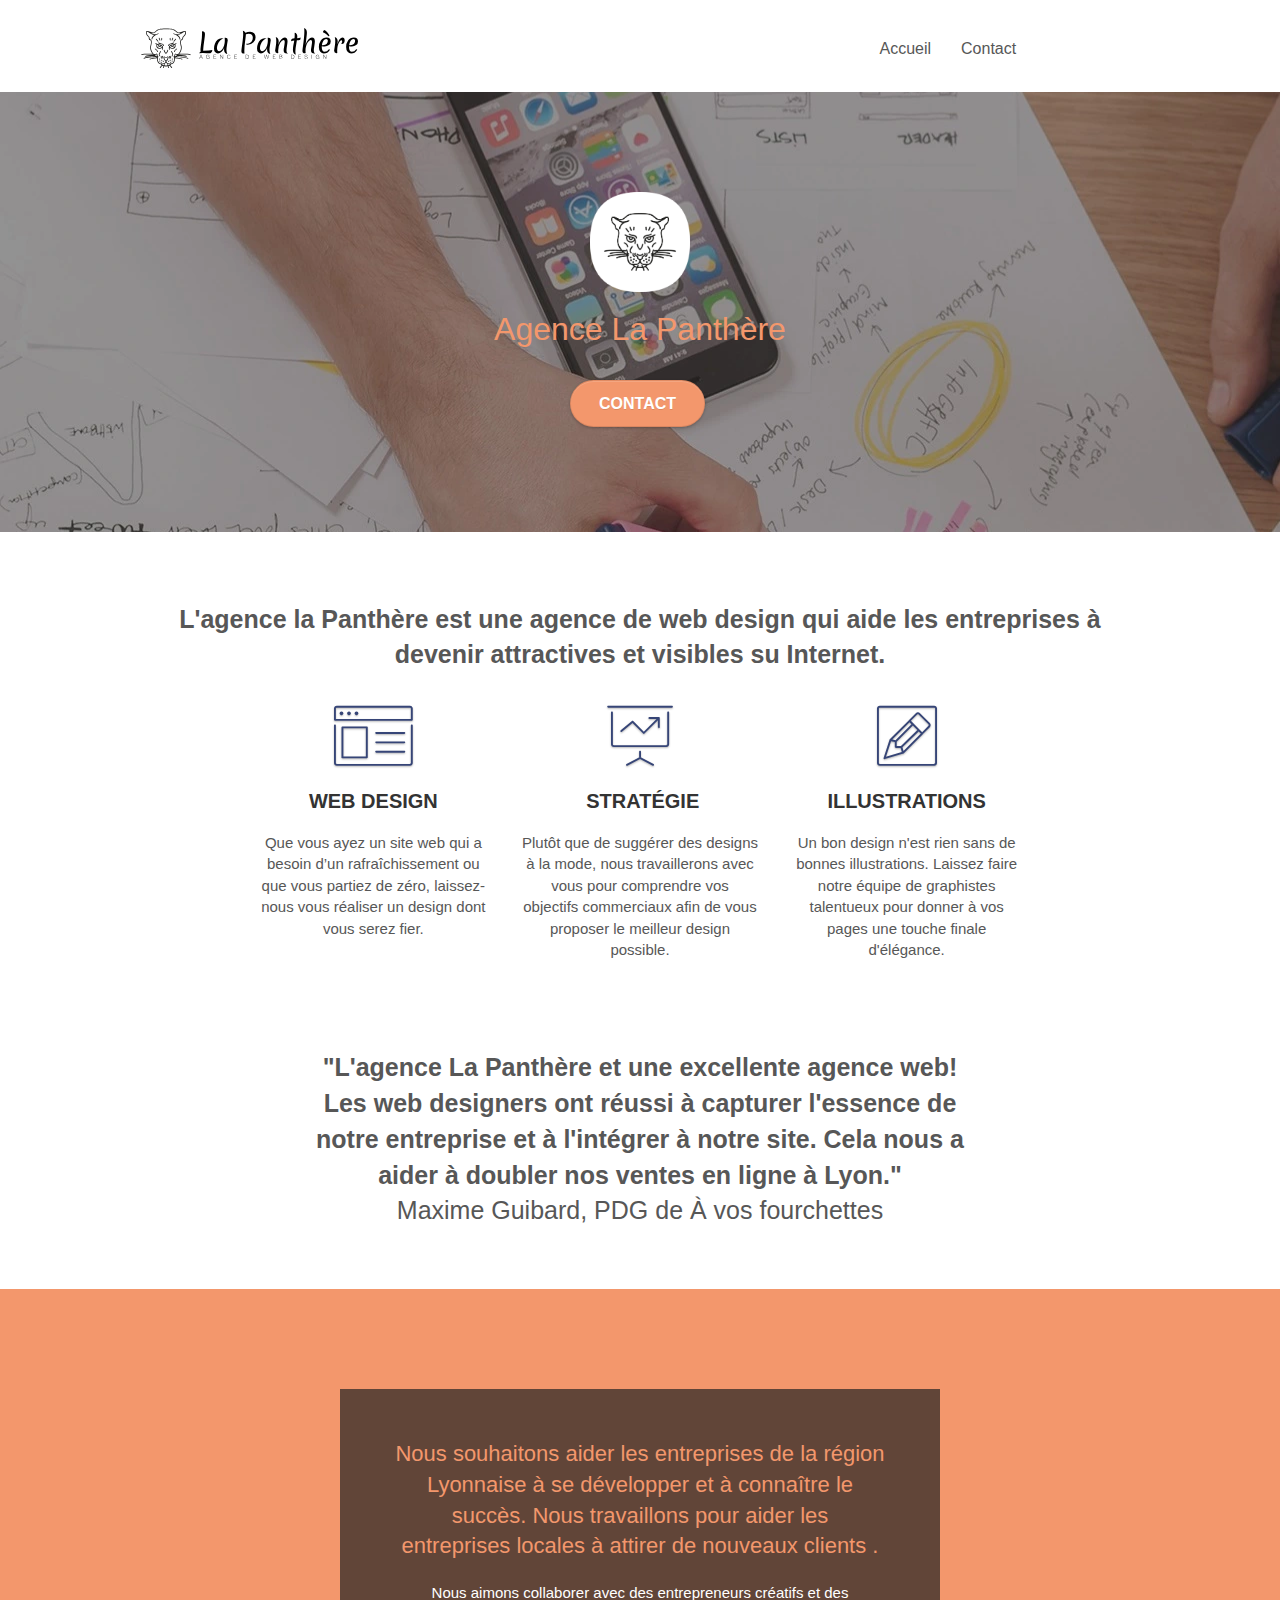
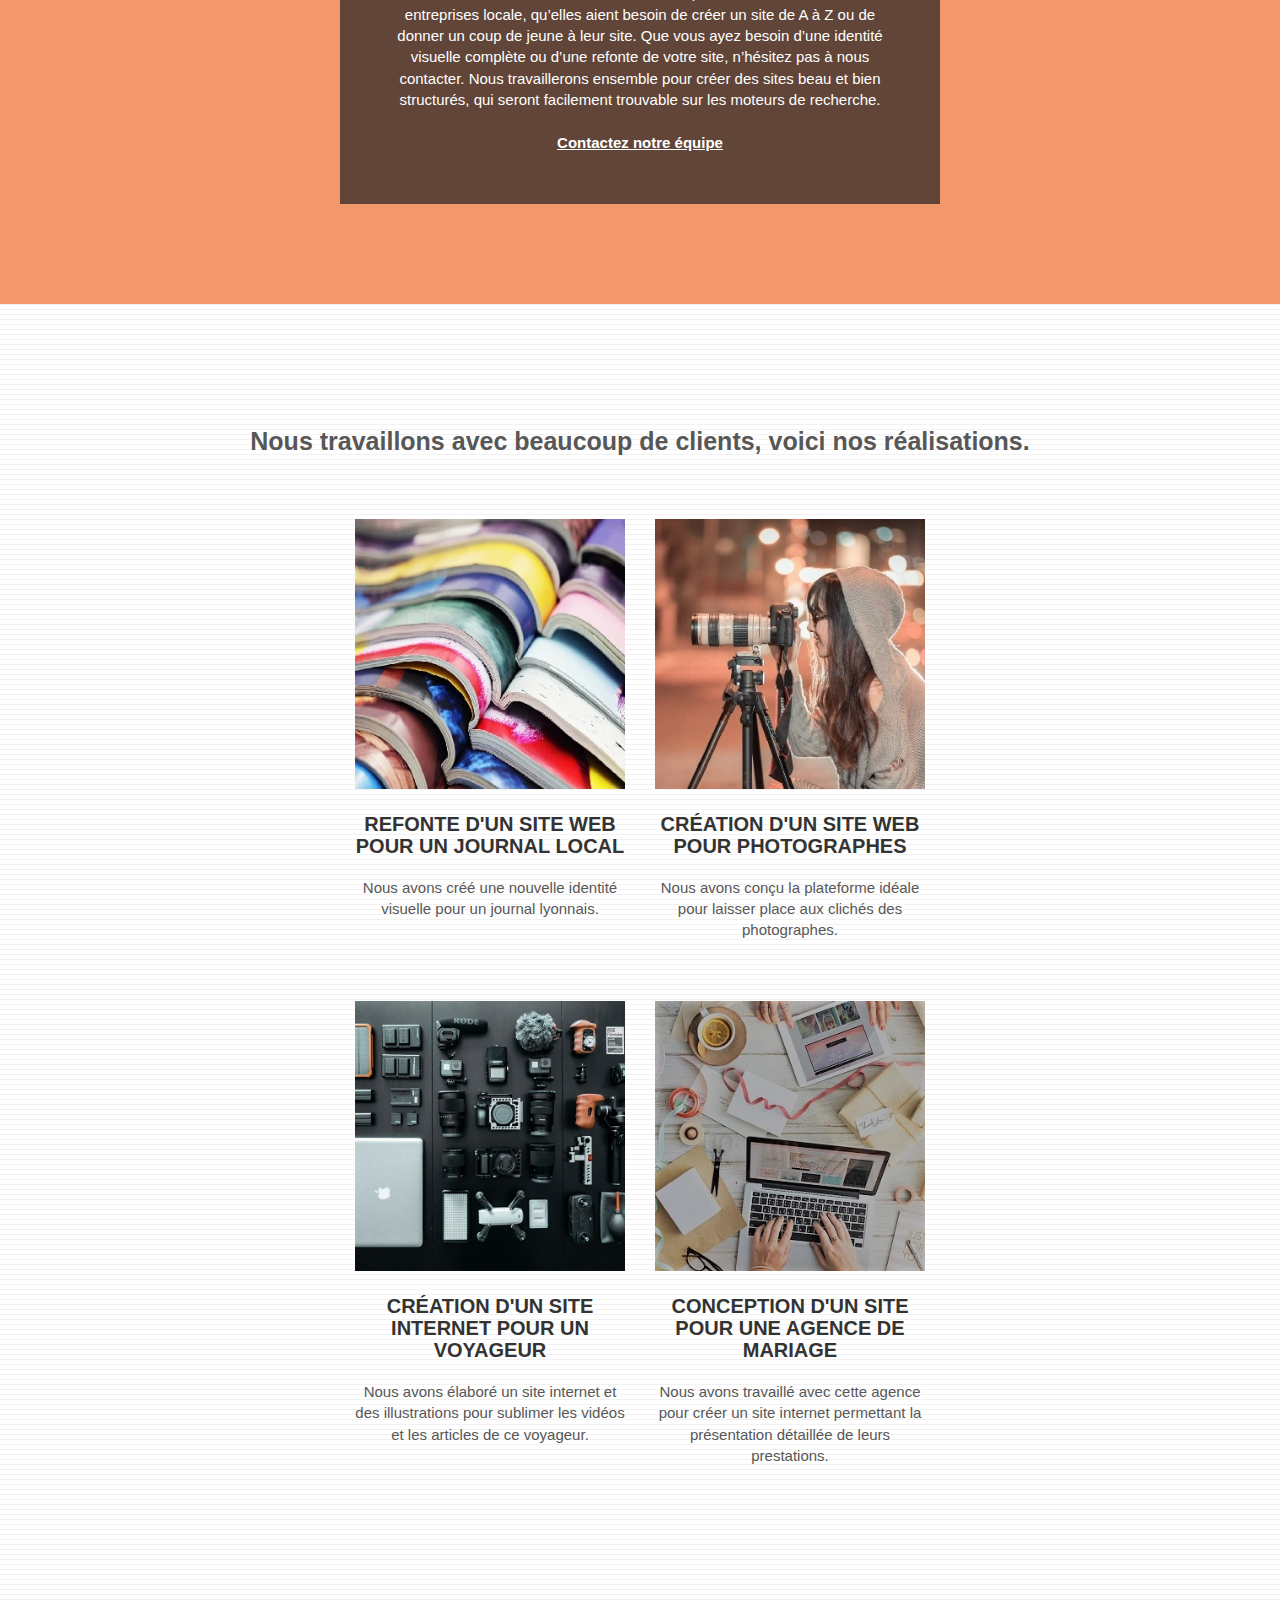
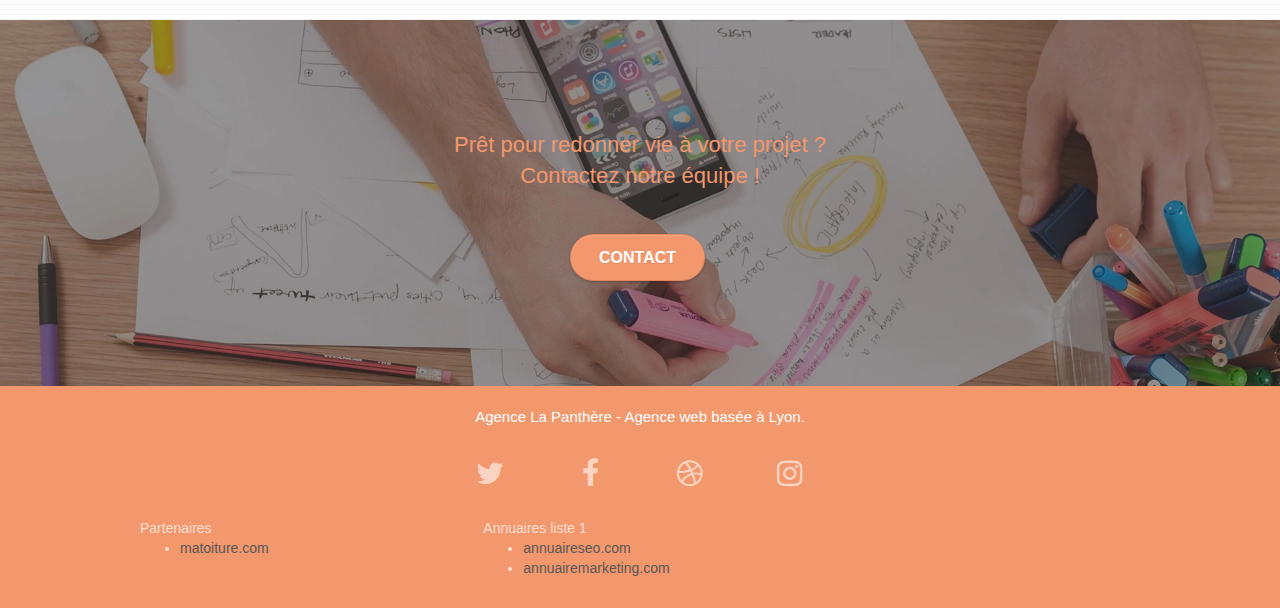
<file: index.html>
<!doctype html>
<html lang="fr">
<head>
    <meta charset="utf-8">
    <meta name="keywords" content="seo, google, site web, site internet, agence design paris, agence design, agence design,agence design,agence design,agence design,agence design,agence design,agence design,agence design">
    <meta name="description" content="L'agence la Panthère est une agence de web design qui aide les entreprises à devenir attractives et visibles su Internet.">
    <meta name="viewport" content="width=device-width, initial-scale=1.0, viewport-fit=cover">
    <link rel="shortcut icon" type="image/png" href="img/favicon.jpg">
    
	<link rel="stylesheet" type="text/css" href="./css/bootstrap.css">
	<link rel="stylesheet" type="text/css" href="./css/style.css">
	<link rel="stylesheet" type="text/css" href="./css/font-awesome.css">
	<link rel="stylesheet" type="text/css" href="./css/et-line.css">
	
    
	<script src="./js/jquery-2.1.0.js"></script>
	<script src="./js/bootstrap.js"></script>
	<script src="./js/blocs.js"></script>
	<script src="./js/jquery.touchSwipe.js" defer></script>
	<script src="./js/gmaps.js"></script>

    <title>Agence Web Design | La Panthère</title>

    
<!-- Analytics -->
 
<!-- Analytics END -->
    
</head>
<body>
<!-- Principal conteneur -->
<div class="page-container">
    
<!-- bloc-0 -->
<header class="bloc bgc-white l-bloc " id="bloc-0">
	<div class="container bloc-sm">

		<nav class="navbar row">
			<div class="navbar-header">
				<a class="navbar-brand" href="index.html"><img src="img/agence-la-panthere-monochrome.svg" alt="Logo et titre de La Panthère, agence de web design" height="40" /></a>
				<button id="nav-toggle" type="button" class="ui-navbar-toggle navbar-toggle" data-toggle="collapse" data-target=".navbar-1">
					<span class="sr-only">Toggle navigation</span><span class="icon-bar"></span><span class="icon-bar"></span><span class="icon-bar"></span>
				</button>
			</div>
			<div class="collapse navbar-collapse navbar-1 special-dropdown-nav">
				<ul class="site-navigation nav navbar-nav">
					<li>
						<a href="index.html">Accueil</a>
					</li>
					<li>
						<a href="contact.html">Contact</a>
					</li>
				</ul>
			</div>
		</nav>
	</div>
</header>
<!-- bloc-0 END -->

<main>
	<!-- bloc-1-presentation -->
	<div class="bloc bgc-dark-slate-blue bg-banniere d-bloc bg-t-edge bloc-bg-texture texture-paper b-parallax" id="bloc-1-hero">
		<div class="container bloc-lg">
			<div class="row tight-width-whitespace">
				<div class="col-sm-12">
					<img src="img/logo.png" class="center-block image-resize-mode" width="100" alt="Logo de La Panthère, agence de web design" />
					<h1 class="text-center hero-bloc-text tc-white ">
						Agence La Panthère
					</h1>
					<div class="text-center">
						<a href="contact.html" class="btn btn-lg btn-clean btn-rd cta-hero btn-atomic-tangerine" id="cta-hero">Contact</a>
					</div>
				</div>
			</div>
		</div>
	</div>
	<!-- bloc-1-presentation END -->

	<!-- bloc-2-services -->
	<div class="bloc bgc-white l-bloc" id="bloc-2-services">
		<div class="container bloc-md">
			<div class="row">
				<div class="col-sm-12 text-center">
					<h2 class="explanatory-paragraph">L'agence la Panthère est une agence de web design qui aide les entreprises à devenir attractives et visibles su Internet.</h2>
				</div>
			</div>
			<div class="row voffset-lg med-width-whitespace">
				<div class="col-sm-4">
					<div class="text-center">
						<span class="et-icon-browser sm-shadow icon-dark-slate-blue icons icon-lg"></span>
					</div>
					<h3 class="mg-md text-center">
						Web design
					</h3>
					<p class="text-center ">
						Que vous ayez un site web qui a besoin d&rsquo;un rafraîchissement ou que vous partiez de zéro, laissez-nous vous réaliser un design dont vous serez fier.
					</p>
				</div>
				<div class="col-sm-4">
					<div class="text-center">
						<span class="et-icon-presentation sm-shadow icon-dark-slate-blue icons icon-lg"></span>
					</div>
					<h3 class="mg-md text-center">
						&nbsp;Stratégie
					</h3>
					<p class="text-center ">
						Plutôt que de suggérer des designs à la mode, nous travaillerons avec vous pour comprendre vos objectifs commerciaux afin de vous proposer le meilleur design possible.<br>
					</p>
				</div>
				<div class="col-sm-4">
					<div class="text-center">
						<span class="et-icon-edit sm-shadow icon-dark-slate-blue icons icon-lg"></span>
					</div>
					<h3 class="mg-md text-center">
						Illustrations
					</h3>
					<p class="text-center ">
						Un bon design n'est rien sans de bonnes illustrations. Laissez faire notre équipe de graphistes talentueux pour donner à vos pages une touche finale d'élégance.
					</p>
				</div>
			</div>
			<div class="row voffset-lg voffset">
				<div class="col-xs-12 col-md-8 col-md-offset-2 text-center">
					<p class="explanatory-paragraph">"L'agence La Panthère et une excellente agence web! Les web designers ont réussi à capturer l'essence de notre entreprise et à l'intégrer à notre site. Cela nous a aider à doubler nos ventes en ligne à Lyon."<br> <span class="author">Maxime Guibard, PDG de À vos fourchettes</span></p>

				</div>
			</div>
		</div>
	</div>
	<!-- bloc-2-services END -->

	<!-- bloc-3-what-i-do -->
	<div class="bloc tc-white bgc-atomic-tangerine bg-presentation d-bloc bloc-bg-texture texture-paper b-parallax" id="bloc-3-what-i-do">
		<div class="container bloc-lg">
			<div class="row tight-width-whitespace black-background">
				<div class="col-sm-12">
					<h2 class="mg-md text-center tc-white">
						Nous souhaitons aider les entreprises de la région Lyonnaise à se développer et à connaître le succès. Nous travaillons pour aider les entreprises locales à attirer de nouveaux clients .<br>
					</h2>
					<p class="text-center white">
						Nous aimons collaborer avec des entrepreneurs créatifs et des entreprises locale, qu’elles aient besoin de créer un site de A à Z ou de donner un coup de jeune à leur site. Que vous ayez besoin d’une identité visuelle complète ou d’une refonte de votre site, n’hésitez pas à nous contacter. Nous travaillerons ensemble pour créer des sites beau et bien structurés, qui seront facilement trouvable sur les moteurs de recherche. <br><br><a class="ltc-white bold-link" href="contact.html">Contactez notre équipe</a><br>
					</p>
				</div>
			</div>
		</div>
	</div>
	<!-- bloc-3-what-i-do END -->

	<!-- bloc-4-portfolio -->
	<div class="bloc bgc-white bg-lines-h2-bg bg-repeat l-bloc" id="bloc-4-portfolio">
		<div class="container bloc-lg">
			<div class="row">
				<div class="col-sm-12 text-center">
					<h2 class="explanatory-paragraph">Nous travaillons avec beaucoup de clients, voici nos réalisations.</h2>
				</div>
			</div>
			<div class="row tight-width-whitespace portfolio-row">
				<div class="col-sm-6">
					<a href="#" data-lightbox="img/1.webp" data-gallery-id="gallery-1" data-caption="Refonte d'un site web pour un journal local" data-frame="snapshot-lb"><img src="img/1.webp" alt="photo de livres empilés" class="img-responsive portfolio-thumb" /></a>
					<h3 class="mg-md text-center">
						Refonte d'un site web pour un journal local
					</h3>
					<p class="text-center">
						Nous avons créé une nouvelle identité visuelle pour un journal lyonnais.
					</p>
				</div>
				<div class="col-sm-6">
					<a href="#" data-lightbox="img/2.webp" data-gallery-id="gallery-1" data-caption="Création d'un site web pour photographes" data-frame="snapshot-lb"><img src="img/2.webp" class="img-responsive portfolio-thumb" alt="illustration d'une photographe avec sont appareil photo" /></a>
					<h3 class="mg-md text-center">
						Création d'un site web pour photographes
					</h3>
					<p class="text-center">
						Nous avons conçu la plateforme idéale pour laisser place aux clichés des photographes.
					</p>
				</div>
			</div>
			<div class="row tight-width-whitespace portfolio-row">
				<div class="col-sm-6">
					<a href="#" data-lightbox="img/3.webp" data-gallery-id="gallery-1" data-caption="Création d'un site internet pour un voyageur" data-frame="snapshot-lb"><img src="img/3.webp" class="img-responsive portfolio-thumb" alt="illustration d'équipement optique, d'un drone et d'un ordinateur portable"/></a>
					<h3 class="mg-md text-center">
						Création d'un site internet pour un voyageur
					</h3>
					<p class="text-center">
						Nous avons élaboré un site internet et des illustrations pour sublimer les vidéos et les articles de ce voyageur.
					</p>
				</div>
				<div class="col-sm-6">
					<a href="#" data-lightbox="img/4.webp" data-gallery-id="gallery-1" data-caption="Conception d'un site pour une agence de mariage" data-frame="snapshot-lb"><img src="img/4.webp" class="img-responsive portfolio-thumb" alt="plan d'un bureau vu du dessus" /></a>
					<h3 class="mg-md text-center">
						Conception d'un site pour une agence de mariage
					</h3>
					<p class="text-center">
						Nous avons travaillé avec cette agence pour créer un site internet permettant la présentation détaillée de leurs prestations.
					</p>
				</div>
			</div>
		</div>
	</div>
	<!-- bloc-4-portfolio END -->

	<!-- bloc-5-cta -->
	<div class="bloc bgc-dark-slate-blue bg-banniere d-bloc bloc-bg-texture texture-paper" id="bloc-5-cta">
		<div class="container bloc-lg">
			<div class="row">
				<h2 class="mg-md text-center tc-white">
					Prêt pour redonner vie à votre projet ?<br>Contactez notre équipe !
				</h2>
				<div class="col-sm-12 text-center">
					<a href="contact.html" class="btn btn-atomic-tangerine btn-clean btn-rd btn-lg cta-hero">Contact</a>
				</div>
			</div>
		</div>
	</div>
	<!-- bloc-5-cta END -->
</main>

<!-- Footer - bloc-8 -->
<footer class="bloc bgc-atomic-tangerine d-bloc" id="bloc-8">
	<div class="container bloc-sm">
		<div class="row">
			<div class="col-sm-12">
				<p class="text-center white">
					Agence La Panthère - Agence web basée à Lyon.<br>
				</p>
				<div class="row row-no-gutters social">
					<div class="col-sm-3">
						<div class="text-center">
							<a class="social" href="index.html"><span class="fa fa-twitter icon-md"></span></a>
						</div>
					</div>
					<div class="col-sm-3">
						<div class="text-center">
							<a class="social" href="index.html"><span class="fa fa-facebook icon-md"></span></a>
						</div>
					</div>
					<div class="col-sm-3">
						<div class="text-center">
							<a class="social" href="index.html"><span class="fa fa-dribbble icon-md"></span></a>
						</div>
					</div>
					<div class="col-sm-3">
						<div class="text-center">
							<a class="social" href="index.html"><span class="fa fa-instagram icon-md"></span></a>
						</div>
					</div>
				</div>
				<div class="row">
					<div class="col-sm-4">
						Partenaires
							<ul>
								<li><a href="matoiture.com">matoiture.com</a></li>
							</ul>		
					</div>
					<div class="col-sm-4">
						Annuaires liste 1
						<ul>
							<li><a href="annuaireseo.com">annuaireseo.com</a></li>
							<li><a href="annuairemarketing.com">annuairemarketing.com</a></li>
						</ul>
					</div>
				</div>
			</div>
		</div>
	</div>
</footer>
<!-- Footer - bloc-8 END -->

</div>
<!-- Principal conteneur END -->
    

</body>
</html>
</file>
<file: css/style.css>
body {
    margin: 0;
    padding: 0;
    background: #FFF;
    overflow-x: hidden;
    -webkit-font-smoothing: antialiased;
    -moz-osx-font-smoothing: grayscale;
}

a,
button {
    transition: all .3s ease-in-out;
    outline: none!important;
}

a:hover {
    text-decoration: none;
    cursor: pointer;
}

#page-loading-blocs-notifaction {
    position: fixed;
    top: 0;
    bottom: 0;
    width: 100%;
    z-index: 100000;
    background: #FFFFFF url("../img/pageload-spinner.gif") no-repeat center center;
}

.bloc {
    width: 100%;
    clear: both;
    background: 50% 50% no-repeat;
    padding: 0 50px;
    -webkit-background-size: cover;
    -moz-background-size: cover;
    -o-background-size: cover;
    background-size: cover;
    position: relative;
}

.bloc .container {
    padding-left: 0;
    padding-right: 0;
}

.bloc-lg {
    padding: 100px 50px;
}

.bloc-md {
    padding: 50px;
}

.bloc-sm {
    padding: 20px 50px;
}

.bg-center,
.bg-l-edge,
.bg-r-edge,
.bg-t-edge,
.bg-b-edge,
.bg-tl-edge,
.bg-bl-edge,
.bg-tr-edge,
.bg-br-edge,
.bg-repeat {
    -webkit-background-size: auto!important;
    -moz-background-size: auto!important;
    -o-background-size: auto!important;
    background-size: auto!important;
}

.bg-repeat {
    background: repeat;
}

.bg-t-edge {
    background: top no-repeat;
}
.texture-paper::before {
    background: url("../img/texture-paper.png");
    background-size: 280px 280px;
}

.b-parallax {
    background-attachment: fixed;
}

.d-bloc {
    color: rgba(255, 255, 255, .7);
}

.d-bloc button:hover {
    color: rgba(255, 255, 255, .9);
}

.d-bloc .icon-round,
.d-bloc .icon-square,
.d-bloc .icon-rounded,
.d-bloc .icon-semi-rounded-a,
.d-bloc .icon-semi-rounded-b {
    border-color: rgba(255, 255, 255, .9);
}

.d-bloc .divider-h span {
    border-color: rgba(255, 255, 255, .2);
}

.d-bloc .a-btn,
.d-bloc .navbar a,
.d-bloc .navbar-brand,
.d-bloc a .icon-sm,
.d-bloc a .icon-md,
.d-bloc a .icon-lg,
.d-bloc a .icon-xl,
.d-bloc h1 a,
.d-bloc h2 a,
.d-bloc h3 a,
.d-bloc h4 a,
.d-bloc h5 a,
.d-bloc h6 a,
.d-bloc p a {
    color: rgba(255, 255, 255, .6);
}

.d-bloc .a-btn:hover,
.d-bloc .navbar a:hover,
.d-bloc .navbar-brand:hover,
.d-bloc a:hover .icon-sm,
.d-bloc a:hover .icon-md,
.d-bloc a:hover .icon-lg,
.d-bloc a:hover .icon-xl,
.d-bloc h1 a:hover,
.d-bloc h2 a:hover,
.d-bloc h3 a:hover,
.d-bloc h4 a:hover,
.d-bloc h5 a:hover,
.d-bloc h6 a:hover,
.d-bloc p a:hover {
    color: rgba(255, 255, 255, 1);
}

.d-bloc .navbar-toggle .icon-bar {
    background: rgba(255, 255, 255, 1);
}

.d-bloc .btn-wire,
.d-bloc .btn-wire:hover {
    color: rgba(255, 255, 255, 1);
    border-color: rgba(255, 255, 255, 1);
}

.d-bloc .panel {
    color: rgba(0, 0, 0, .5);
}

.d-bloc .panel button:hover {
    color: rgba(0, 0, 0, .7);
}

.d-bloc .panel icon {
    border-color: rgba(0, 0, 0, .7);
}

.d-bloc .panel .divider-h span {
    border-color: rgba(0, 0, 0, .1);
}

.d-bloc .panel .a-btn {
    color: rgba(0, 0, 0, .6);
}

.d-bloc .panel .a-btn:hover {
    color: rgba(0, 0, 0, 1);
}

.d-bloc .panel .btn-wire,
.d-bloc .panel .btn-wire:hover {
    color: rgba(0, 0, 0, .7);
    border-color: rgba(0, 0, 0, .3);
}

.d-bloc .panel,
.l-bloc {
    color: rgba(0, 0, 0, .5);
}

.d-bloc .panel button:hover,
.l-bloc button:hover {
    color: rgba(0, 0, 0, .7);
}

.l-bloc .icon-round,
.l-bloc .icon-square,
.l-bloc .icon-rounded,
.l-bloc .icon-semi-rounded-a,
.l-bloc .icon-semi-rounded-b {
    border-color: rgba(0, 0, 0, .7);
}

.d-bloc .panel .divider-h span,
.l-bloc .divider-h span {
    border-color: rgba(0, 0, 0, .1);
}

.d-bloc .panel .a-btn,
.l-bloc .a-btn,
.l-bloc .navbar a,
.l-bloc .navbar-brand,
.l-bloc a .icon-sm,
.l-bloc a .icon-md,
.l-bloc a .icon-lg,
.l-bloc a .icon-xl,
.l-bloc h1 a,
.l-bloc h2 a,
.l-bloc h3 a,
.l-bloc h4 a,
.l-bloc h5 a,
.l-bloc h6 a,
.l-bloc p a {
    color: rgba(0, 0, 0, .6);
}

.d-bloc .panel .a-btn:hover,
.l-bloc .a-btn:hover,
.l-bloc .navbar a:hover,
.l-bloc .navbar-brand:hover,
.l-bloc a:hover .icon-sm,
.l-bloc a:hover .icon-md,
.l-bloc a:hover .icon-lg,
.l-bloc a:hover .icon-xl,
.l-bloc h1 a:hover,
.l-bloc h2 a:hover,
.l-bloc h3 a:hover,
.l-bloc h4 a:hover,
.l-bloc h5 a:hover,
.l-bloc h6 a:hover,
.l-bloc p a:hover {
    color: rgba(0, 0, 0, 1);
}

.l-bloc .navbar-toggle .icon-bar {
    color: rgba(0, 0, 0, .6);
}

.d-bloc .panel .btn-wire,
.d-bloc .panel .btn-wire:hover,
.l-bloc .btn-wire,
.l-bloc .btn-wire:hover {
    color: rgba(0, 0, 0, .7);
    border-color: rgba(0, 0, 0, .3);
}

.voffset {
    margin-top: 30px;
}

.voffset-lg {
    margin-top: 80px;
}

.row-no-gutters {
    margin-right: 0;
    margin-left: 0;
}

.row.row-no-gutters > [class^="col-"],
.row.row-no-gutters > [class*=" col-"] {
    padding-right: 0;
    padding-left: 0;
}

#bloc-1-hero h1 {
    font-size: 32px;
}

.navbar {
    margin-bottom: 0;
    z-index: 1;
}

.navbar-brand {
    height: auto;
    padding: 3px 15px;
    font-size: 25px;
    font-weight: normal;
    font-weight: 600;
    line-height: 44px;
}

.navbar-brand img {
    max-height: 200px;
    margin: 0 5px 0 0;
    display: inline;
}

.navbar-brand img[src$=svg] {
    min-width: 100px;
}

.nav-center .navbar-brand img {
    margin: 0;
}

.navbar .nav {
    padding-top: 2px;
    margin-right: 10%;
    float: right;
    z-index: 1;
}

.nav > li {
    margin-top: 4px;
    font-size: 16px;
}

.navbar-nav .open .dropdown-menu > li > a {
    text-align: inherit;
}

.nav > li a:hover,
.nav > li a:focus {
    background: transparent;
}

.navbar-toggle {
    margin: 10px 10px 0 0;
    border: 0px;
}

.navbar-toggle:hover {
    background: transparent!important;
}

.navbar-toggle .icon-bar {
    background-color: rgba(0, 0, 0, .5);
    width: 26px;
}

.nav-invert .navbar .nav {
    float: left;
}

.nav-invert .navbar-header,
.nav-invert .navbar-brand {
    float: right;
    position: relative;
    z-index: 2;
}

@media (min-width: 768px) {
    .site-navigation {
        position: absolute;
        top: 50%;
        right: 20px;
        transform: translate(0, -50%);
        -webkit-transform: translateY(-50%);
    }
    .nav > li .dropdown-menu a,
    .nav > li .dropdown-menu a:hover {
        color: #484848;
    }
    .nav-invert .site-navigation {
        left: 0;
        right: 0;
    }
    .nav-center {
        text-align: center;
    }
    .nav-center .navbar-header {
        width: 100%;
    }
    .nav-center .navbar-header,
    .nav-center .navbar-brand,
    .nav-center .nav > li {
        float: none;
        display: inline-block;
    }
    .nav-center .site-navigation {
        position: relative;
        width: 100%;
        right: 0;
        margin-right: 0px;
        margin-top: 20px;
    }
    .nav-center.mini-nav .navbar-toggle {
        float: none;
        margin: 10px auto 0;
    }
}

.nav > li > .dropdown a {
    background: none!important;
    display: block;
    padding: 14px 15px;
}

nav .caret {
    margin: 0 5px;
}

.dropdown-menu .dropdown-menu {
    top: -8px;
    left: 100%;
}

.dropdown-menu .dropmenu-flow-right {
    top: 100%;
    left: 0;
    margin-left: -1px;
    border-top-left-radius: 0;
    border-top-right-radius: 0;
}

.dropdown-menu .dropdown span {
    border: 4px solid black;
    border-top-color: transparent;
    border-right-color: transparent;
    border-bottom-color: transparent;
    margin: 6px -5px 0 0!important;
    float: right;
}

.mg-md {
    margin-top: 10px;
    margin-bottom: 20px;
}

.mg-lg {
    margin-top: 10px;
    margin-bottom: 40px;
}

.btn {
    margin: 0 5px 5px 0;
}

.btn.pull-right {
    margin: 0 0 5px 5px;
}

.btn-d,
.btn-d:hover,
.btn-d:focus {
    color: #FFF;
    background: rgba(0, 0, 0, .3);
}

button {
    outline: none!important;
}

.btn-rd {
    border-radius: 40px;
}

.btn-clean {
    border: 1px solid rgba(0, 0, 0, .08);
    border-bottom-color: rgba(0, 0, 0, .1);
    text-shadow: 0 1px 0 rgba(0, 0, 1, .1);
    box-shadow: 0 1px 3px rgba(0, 0, 1, .25), inset 0 1px 0 0 rgba(255, 255, 255, .15);
}

.icon-md {
    font-size: 30px!important;
}

.icon-lg {
    font-size: 60px!important;
}

.sm-shadow {
    text-shadow: 0 1px 2px rgba(0, 0, 0, .3);
}

.panel-sq,
.panel-sq .panel-heading,
.panel-sq .panel-footer {
    border-radius: 0;
}

.panel-rd {
    border-radius: 30px;
}

.panel-rd .panel-heading {
    border-radius: 29px 29px 0 0;
}

.panel-rd .panel-footer {
    border-radius: 0 0 29px 29px;
}

.form-control {
    border-color: rgba(0, 0, 0, .1);
    box-shadow: none;
}

.scrollToTop {
    width: 40px;
    height: 40px;
    position: fixed;
    bottom: 20px;
    right: 20px;
    opacity: 0;
    z-index: 500;
    transition: all .3s ease-in-out;
}

.scrollToTop span {
    margin-top: 6px;
}

.showScrollTop {
    font-size: 14px;
    opacity: 1;
}

a[data-lightbox] {
    position: relative;
    display: block;
    text-align: center;
}

a[data-lightbox]:hover::before {
    content: "+";
    font-family: "HelveticaNeue-Light", "Helvetica Neue Light", "Helvetica Neue", Helvetica, Arial;
    font-size: 32px;
    width: 50px;
    height: 50px;
    margin-left: -25px;
    border-radius: 50%;
    background: rgba(0, 0, 0, .6);
    color: #FFF;
    font-weight: 100;
    z-index: 1;
    position: absolute;
    top: 50%;
    transform: translateY(-50%);
    -webkit-transform: translateY(-50%);
}

a[data-lightbox]:hover img {
    opacity: 0.6;
    -webkit-animation-fill-mode: none;
    animation-fill-mode: none;
}

#lightbox-modal {
    display: flex;
    align-items: center;
}

#lightbox-modal .modal-dialog {
    width: 90%;
    max-width: 900px;
    margin: 0 auto 0;
}

#lightbox-modal .modal-dialog img {
    max-height: 90vh;
    margin: 0 auto;
}

.lightbox-caption {
    padding: 20px;
    color: #FFF;
    background: rgba(0, 0, 0, .5);
    position: absolute;
    left: 15px;
    right: 15px;
    bottom: 5px;
}

.close-lightbox {
    color: #FFF;
    font-size: 30px;
    position: absolute;
    top: 20px;
    right: 20px;
    z-index: 20;
    background: rgba(0, 0, 0, .5);
    border: none;
    line-height: 30px;
    padding: 0 9px 5px;
    opacity: 0.3;
}

.close-lightbox:hover,
.next-lightbox:hover,
.prev-lightbox:hover {
    opacity: 1.0;
    color: #FFF;
}

.next-lightbox,
.prev-lightbox {
    font-size: 20px;
    color: rgba(255, 255, 255, .9);
    background: rgba(0, 0, 0, .5);
    transition: all .2s ease-in-out;
    position: absolute;
    top: 45%;
    z-index: 1;
    opacity: 0.4;
}

.next-lightbox {
    padding: 6px 8px 1px 13px;
    right: 25px;
}

.prev-lightbox {
    padding: 6px 13px 1px 10px;
    left: 25px;
}

.snapshot-lb .modal-body {
    padding-bottom: 45px;
}

.snapshot-lb .lightbox-caption {
    padding: 0;
    color: rgba(0, 0, 0, .5);
    background: none;
}

h1,
h2,
h3,
h4,
h5,
h6,
p,
label,
.btn,
a {
    font-family: "helvetica";
    font-weight: 400;
    color: #575757!important;
}

.container {
    max-width: 1000px;
}

.hero-bloc-text {
    font-size: 38px;
}

.hero-bloc-text-sub {
    font-size: 36px;
}

.statement-bloc-text {
    line-height: 26px;
    font-style: italic;
    font-size: 20px;
    text-align: center;
    font-weight: lighter;
    max-width: 520px;
    margin: auto auto auto auto;
}

p {
    font-size: 15px;
}

.tight-width-whitespace {
    max-width: 600px;
    margin: auto auto auto auto;
}

.h1 {
    font-size: 20px;
    font-family: "Open Sans";
}

.cta-hero {
    margin-top: 22px;
    color: #FFFFFF!important;
    text-transform: uppercase;
    padding: 12px 28px 12px 28px;
    font-size: 16px;
    font-weight: 700;
}

h2 {
    font-size: 22px;
    line-height: 1.4em;
}

h3 {
    font-size: 20px;
    text-transform: uppercase;
    font-weight: 700;
    color: #333333!important;
}

.med-width-whitespace {
    max-width: 800px;
    margin: auto auto auto auto;
    box-shadow: 0px 0px 0px #000000;
}

h1 {
    color: #333333!important;
}

h4 {
    color: #333333!important;
}

.icons {
    margin-bottom: 14px;
    margin-top: 24px;
}

.white {
    color: #FFFFFF!important;
}

.portfolio-thumb {
    margin-bottom: 24px;
}

.portfolio-row {
    margin-bottom: 44px;
    margin-top: 50px;
}

.avatar {
    box-shadow: 0px 4px 9px rgba(0, 0, 0, 0.3);
}

.black-background {
    background-color: rgba(34, 34, 34, 0.7);
    padding: 40px 40px 40px 40px;
}

.bold-link {
    font-weight: 900;
    text-decoration: underline!important;
}

.bgc-white {
    background-color: #FFFFFF;
}

.bgc-dark-slate-blue {
    background-color: #364577;
}

.bgc-atomic-tangerine {
    background-color: #F3976C;
}

.tc-white {
    color: #F3976C!important;
}

.btn-atomic-tangerine {
    background: #F3976C;
    color: #FFFFFF!important;
}

.btn-atomic-tangerine:hover {
    background: #c27956!important;
    color: #FFFFFF!important;
}

.ltc-white {
    color: #FFFFFF!important;
}

.ltc-white:hover {
    color: #cccccc!important;
}

.ltc-atomic-tangerine {
    color: #F3976C!important;
}

.ltc-atomic-tangerine:hover {
    color: #c27956!important;
}

.icon-dark-slate-blue {
    color: #364577!important;
    border-color: #364577!important;
}

.bg-lines-h2-bg {
    background-image: url("../img/lines-h2-bg.png");
}

.bg-banniere {
    background-image: url("../img/agence-la-panthere.webp");
}

.bg-presentation {
    background-image: url("../img/image-de-presentation.webp");
}

@media (max-width: 1024px) {
    .bloc {
        padding-left: 20px;
        padding-right: 20px;
    }
    .bloc.full-width-bloc,
    .bloc-tile-2.full-width-bloc .container,
    .bloc-tile-3.full-width-bloc .container,
    .bloc-tile-4.full-width-bloc .container {
        padding-left: 0;
        padding-right: 0;
    }
}

@media (max-width: 992px) and (min-width: 768px) {
    .navbar .nav {
        max-width: 80%
    }
    .nav-center.navbar .nav {
        max-width: 100%
    }
}

@media only screen and (min-width: 768px) and (max-width: 1024px) and (orientation: landscape) {
    .b-parallax {
        background-attachment: scroll;
    }
}

@media only screen and (min-width: 1024px) and (max-width: 1366px) and (-webkit-min-device-pixel-ratio: 1.5) {
    .b-parallax {
        background-attachment: scroll;
    }
}

@media (max-width: 991px) {
    .container {
        width: 100%;
    }
    .b-parallax {
        background-attachment: scroll;
    }
    .page-container,
    #hero-bloc {
        overflow-x: hidden;
        position: relative;
    }
    .bloc-group,
    .bloc-group .bloc {
        display: block;
        width: 100%;
    }
    .bloc-fill-screen .fill-bloc-top-edge,
    .bloc-fill-screen .fill-bloc-bottom-edge {
        padding: 0 20px;
    }
}

@media (max-width: 767px) {
    .page-container {
        overflow-x: hidden;
        position: relative;
    }
    h1,
    h2,
    h3,
    h4,
    h5,
    h6,
    p,
    #disqus_thread {
        padding-left: 10px!important;
        padding-right: 10px!important;
    }
    .b-parallax {
        background-attachment: scroll;
    }
    .navbar .nav {
        padding-top: 0;
        border-top: 1px solid rgba(0, 0, 0, .2);
        float: none!important;
    }
    .navbar.row {
        margin-left: 0;
        margin-right: 0;
    }
    .site-navigation {
        position: inherit;
        transform: none;
        -webkit-transform: none;
        -ms-transform: none;
    }
    .nav > li {
        margin-top: 0;
        border-bottom: 1px solid rgba(0, 0, 0, .1);
        background: rgba(0, 0, 0, .05);
        text-align: left;
        padding-left: 15px;
        width: 100%;
    }
    .nav > li:hover {
        background: rgba(0, 0, 0, .08);
    }
    .dropdown .dropdown a .caret {
        float: none;
        margin: 5px 0 0 10px!important;
        border: 4px solid black;
        border-bottom-color: transparent;
        border-right-color: transparent;
        border-left-color: transparent;
    }
    #hero-bloc .navbar .nav {
        background: rgba(0, 0, 0, .8);
    }
    #hero-bloc .navbar .nav a {
        color: rgba(255, 255, 255, .6);
    }
    .hero {
        padding: 50px 0;
    }
    .hero-nav {
        left: -1px;
        right: -1px;
    }
    .navbar-collapse {
        padding: 0;
        overflow-x: hidden;
        -webkit-box-shadow: none;
        box-shadow: none;
    }
    .navbar-brand img {
        max-height: 40px;
        width: auto;
    }
    .nav-invert .navbar-header {
        float: none;
        width: 100%;
    }
    .nav-invert .navbar-toggle {
        float: left;
        margin-left: 10px;
    }
    .bloc {
        padding-left: 0;
        padding-right: 0;
    }
    .bloc-xxl,
    .bloc-xl,
    .bloc-lg {
        padding: 40px 0;
    }
    .bloc-sm,
    .bloc-md {
        padding-left: 0;
        padding-right: 0;
    }
    .bloc-tile-2 .container,
    .bloc-tile-3 .container,
    .bloc-tile-4 .container,
    .bloc-fill-screen .fill-bloc-top-edge,
    .bloc-fill-screen .fill-bloc-bottom-edge {
        padding-left: 0;
        padding-right: 0;
    }
    .a-block {
        padding: 0 10px;
    }
    .btn-dwn {
        display: none;
    }
    .voffset {
        margin-top: 5px;
    }
    .voffset-md {
        margin-top: 20px;
    }
    .voffset-lg {
        margin-top: 30px;
    }
    form {
        padding: 5px;
    }
    .close-lightbox {
        display: inline-block;
    }
    .blocsapp-device-iphone5 {
        background-size: 216px 425px;
        padding-top: 60px;
        width: 216px;
        height: 425px;
    }
    .blocsapp-device-iphone5 img {
        width: 180px;
        height: 320px;
    }
}

@media (max-width: 400px) {
    .bloc {
        padding-left: 0;
        padding-right: 0;
    }
}

@media (max-width: 767px) {
    .bloc-mob-center-text {
        text-align: center;
    }
}
/* Correction*/
.explanatory-paragraph{
    font-size: 25px;
    font-weight: bold;
}
.author{
    font-weight: 100;
}

.social {
    max-width: 400px;
    margin: 15px auto 15px auto;
    display: flex;
    justify-content: space-around;
}
/*correction*/
</file>
<file: css/et-line.css>
@font-face {
    font-family: et-line;
    src: url(../fonts/et-line.eot);
    src: url(../fonts/et-line.eot?#iefix) format('embedded-opentype'), url(../fonts/et-line.woff) format('woff'), url(../fonts/et-line.ttf) format('truetype'), url(../fonts/et-line.svg#et-line) format('svg');
    font-weight: 400;
    font-style: normal
}

.et-icon-adjustments,
.et-icon-alarmclock,
.et-icon-anchor,
.et-icon-aperture,
.et-icon-attachment,
.et-icon-bargraph,
.et-icon-basket,
.et-icon-beaker,
.et-icon-bike,
.et-icon-book-open,
.et-icon-briefcase,
.et-icon-browser,
.et-icon-calendar,
.et-icon-camera,
.et-icon-caution,
.et-icon-chat,
.et-icon-circle-compass,
.et-icon-clipboard,
.et-icon-clock,
.et-icon-cloud,
.et-icon-compass,
.et-icon-desktop,
.et-icon-dial,
.et-icon-document,
.et-icon-documents,
.et-icon-download,
.et-icon-dribbble,
.et-icon-edit,
.et-icon-envelope,
.et-icon-expand,
.et-icon-facebook,
.et-icon-flag,
.et-icon-focus,
.et-icon-gears,
.et-icon-genius,
.et-icon-gift,
.et-icon-global,
.et-icon-globe,
.et-icon-googleplus,
.et-icon-grid,
.et-icon-happy,
.et-icon-hazardous,
.et-icon-heart,
.et-icon-hotairballoon,
.et-icon-hourglass,
.et-icon-key,
.et-icon-laptop,
.et-icon-layers,
.et-icon-lifesaver,
.et-icon-lightbulb,
.et-icon-linegraph,
.et-icon-linkedin,
.et-icon-lock,
.et-icon-magnifying-glass,
.et-icon-map,
.et-icon-map-pin,
.et-icon-megaphone,
.et-icon-mic,
.et-icon-mobile,
.et-icon-newspaper,
.et-icon-notebook,
.et-icon-paintbrush,
.et-icon-paperclip,
.et-icon-pencil,
.et-icon-phone,
.et-icon-picture,
.et-icon-pictures,
.et-icon-piechart,
.et-icon-presentation,
.et-icon-pricetags,
.et-icon-printer,
.et-icon-profile-female,
.et-icon-profile-male,
.et-icon-puzzle,
.et-icon-quote,
.et-icon-recycle,
.et-icon-refresh,
.et-icon-ribbon,
.et-icon-rss,
.et-icon-sad,
.et-icon-scissors,
.et-icon-scope,
.et-icon-search,
.et-icon-shield,
.et-icon-speedometer,
.et-icon-strategy,
.et-icon-streetsign,
.et-icon-tablet,
.et-icon-target,
.et-icon-telescope,
.et-icon-toolbox,
.et-icon-tools,
.et-icon-tools-2,
.et-icon-trophy,
.et-icon-tumblr,
.et-icon-twitter,
.et-icon-upload,
.et-icon-video,
.et-icon-wallet,
.et-icon-wine {
    font-family: et-line;
    speak: none;
    font-style: normal;
    font-weight: 400;
    font-variant: normal;
    text-transform: none;
    line-height: 1;
    -webkit-font-smoothing: antialiased;
    -moz-osx-font-smoothing: grayscale;
    display: inline-block
}

.et-icon-mobile:before {
    content: "\e000"
}

.et-icon-laptop:before {
    content: "\e001"
}

.et-icon-desktop:before {
    content: "\e002"
}

.et-icon-tablet:before {
    content: "\e003"
}

.et-icon-phone:before {
    content: "\e004"
}

.et-icon-document:before {
    content: "\e005"
}

.et-icon-documents:before {
    content: "\e006"
}

.et-icon-search:before {
    content: "\e007"
}

.et-icon-clipboard:before {
    content: "\e008"
}

.et-icon-newspaper:before {
    content: "\e009"
}

.et-icon-notebook:before {
    content: "\e00a"
}

.et-icon-book-open:before {
    content: "\e00b"
}

.et-icon-browser:before {
    content: "\e00c"
}

.et-icon-calendar:before {
    content: "\e00d"
}

.et-icon-presentation:before {
    content: "\e00e"
}

.et-icon-picture:before {
    content: "\e00f"
}

.et-icon-pictures:before {
    content: "\e010"
}

.et-icon-video:before {
    content: "\e011"
}

.et-icon-camera:before {
    content: "\e012"
}

.et-icon-printer:before {
    content: "\e013"
}

.et-icon-toolbox:before {
    content: "\e014"
}

.et-icon-briefcase:before {
    content: "\e015"
}

.et-icon-wallet:before {
    content: "\e016"
}

.et-icon-gift:before {
    content: "\e017"
}

.et-icon-bargraph:before {
    content: "\e018"
}

.et-icon-grid:before {
    content: "\e019"
}

.et-icon-expand:before {
    content: "\e01a"
}

.et-icon-focus:before {
    content: "\e01b"
}

.et-icon-edit:before {
    content: "\e01c"
}

.et-icon-adjustments:before {
    content: "\e01d"
}

.et-icon-ribbon:before {
    content: "\e01e"
}

.et-icon-hourglass:before {
    content: "\e01f"
}

.et-icon-lock:before {
    content: "\e020"
}

.et-icon-megaphone:before {
    content: "\e021"
}

.et-icon-shield:before {
    content: "\e022"
}

.et-icon-trophy:before {
    content: "\e023"
}

.et-icon-flag:before {
    content: "\e024"
}

.et-icon-map:before {
    content: "\e025"
}

.et-icon-puzzle:before {
    content: "\e026"
}

.et-icon-basket:before {
    content: "\e027"
}

.et-icon-envelope:before {
    content: "\e028"
}

.et-icon-streetsign:before {
    content: "\e029"
}

.et-icon-telescope:before {
    content: "\e02a"
}

.et-icon-gears:before {
    content: "\e02b"
}

.et-icon-key:before {
    content: "\e02c"
}

.et-icon-paperclip:before {
    content: "\e02d"
}

.et-icon-attachment:before {
    content: "\e02e"
}

.et-icon-pricetags:before {
    content: "\e02f"
}

.et-icon-lightbulb:before {
    content: "\e030"
}

.et-icon-layers:before {
    content: "\e031"
}

.et-icon-pencil:before {
    content: "\e032"
}

.et-icon-tools:before {
    content: "\e033"
}

.et-icon-tools-2:before {
    content: "\e034"
}

.et-icon-scissors:before {
    content: "\e035"
}

.et-icon-paintbrush:before {
    content: "\e036"
}

.et-icon-magnifying-glass:before {
    content: "\e037"
}

.et-icon-circle-compass:before {
    content: "\e038"
}

.et-icon-linegraph:before {
    content: "\e039"
}

.et-icon-mic:before {
    content: "\e03a"
}

.et-icon-strategy:before {
    content: "\e03b"
}

.et-icon-beaker:before {
    content: "\e03c"
}

.et-icon-caution:before {
    content: "\e03d"
}

.et-icon-recycle:before {
    content: "\e03e"
}

.et-icon-anchor:before {
    content: "\e03f"
}

.et-icon-profile-male:before {
    content: "\e040"
}

.et-icon-profile-female:before {
    content: "\e041"
}

.et-icon-bike:before {
    content: "\e042"
}

.et-icon-wine:before {
    content: "\e043"
}

.et-icon-hotairballoon:before {
    content: "\e044"
}

.et-icon-globe:before {
    content: "\e045"
}

.et-icon-genius:before {
    content: "\e046"
}

.et-icon-map-pin:before {
    content: "\e047"
}

.et-icon-dial:before {
    content: "\e048"
}

.et-icon-chat:before {
    content: "\e049"
}

.et-icon-heart:before {
    content: "\e04a"
}

.et-icon-cloud:before {
    content: "\e04b"
}

.et-icon-upload:before {
    content: "\e04c"
}

.et-icon-download:before {
    content: "\e04d"
}

.et-icon-target:before {
    content: "\e04e"
}

.et-icon-hazardous:before {
    content: "\e04f"
}

.et-icon-piechart:before {
    content: "\e050"
}

.et-icon-speedometer:before {
    content: "\e051"
}

.et-icon-global:before {
    content: "\e052"
}

.et-icon-compass:before {
    content: "\e053"
}

.et-icon-lifesaver:before {
    content: "\e054"
}

.et-icon-clock:before {
    content: "\e055"
}

.et-icon-aperture:before {
    content: "\e056"
}

.et-icon-quote:before {
    content: "\e057"
}

.et-icon-scope:before {
    content: "\e058"
}

.et-icon-alarmclock:before {
    content: "\e059"
}

.et-icon-refresh:before {
    content: "\e05a"
}

.et-icon-happy:before {
    content: "\e05b"
}

.et-icon-sad:before {
    content: "\e05c"
}

.et-icon-facebook:before {
    content: "\e05d"
}

.et-icon-twitter:before {
    content: "\e05e"
}

.et-icon-googleplus:before {
    content: "\e05f"
}

.et-icon-rss:before {
    content: "\e060"
}

.et-icon-tumblr:before {
    content: "\e061"
}

.et-icon-linkedin:before {
    content: "\e062"
}

.et-icon-dribbble:before {
    content: "\e063"
}
</file>
